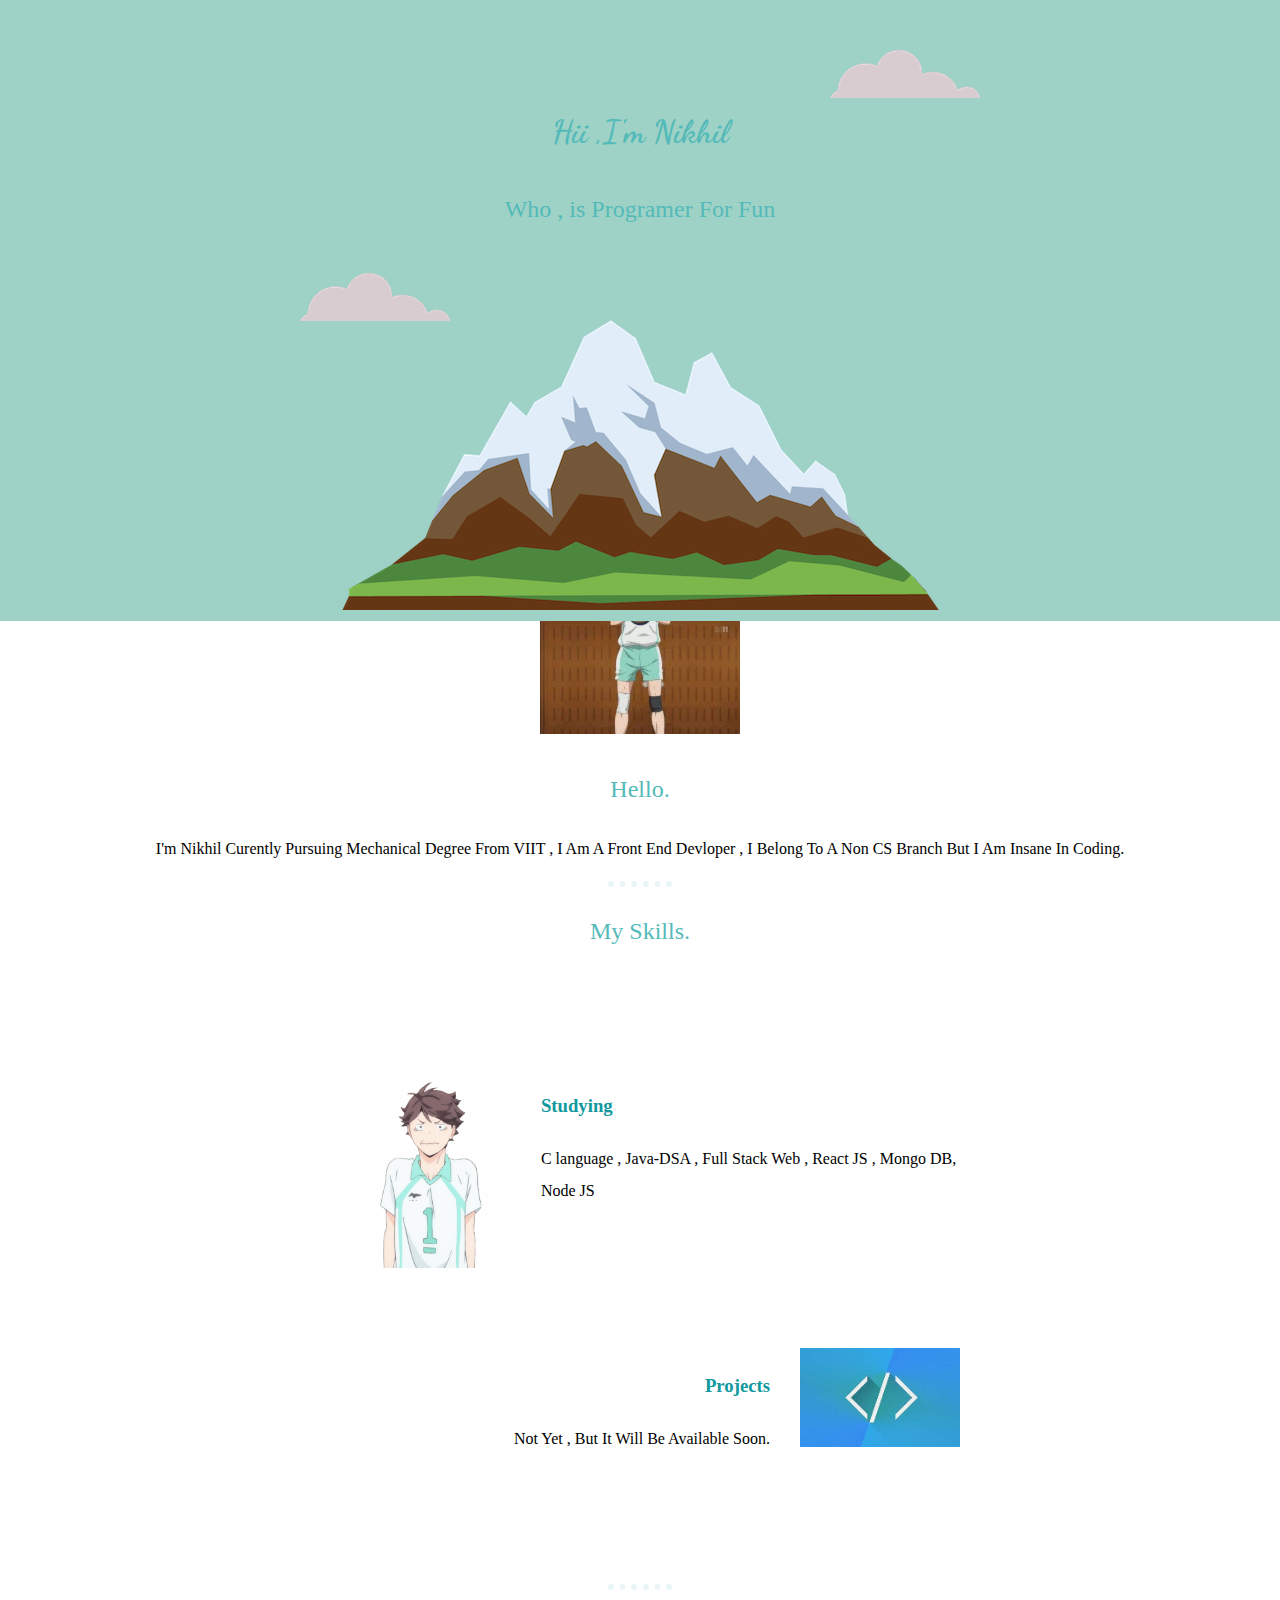
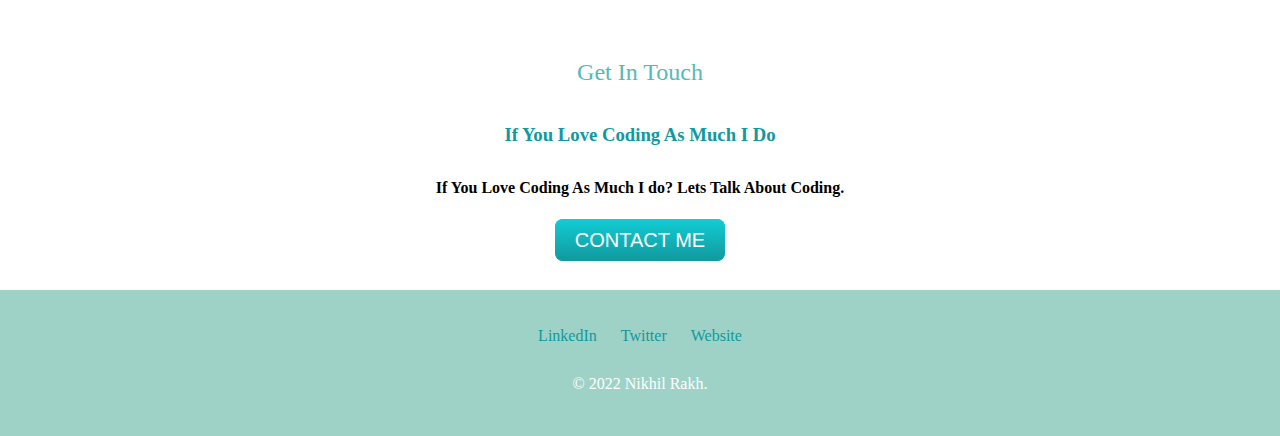
<file: My Site/index.html>
<!DOCTYPE html>
<html lang="en" dir="ltr">
  <head>
    <meta charset="utf-8">
    <title>Nikhil</title>
  <link rel="stylesheet" href="css/styles.css">
  <link rel="icon" href="image/favicon.ico">
  <link rel="preconnect" href="https://fonts.googleapis.com">
  <link rel="preconnect" href="https://fonts.gstatic.com" crossorigin>
<link href="https://fonts.googleapis.com/css2?family=Dancing+Script&family=Pacifico&display=swap" rel="stylesheet">  </head>

  <body>
    <div class="top-container">
      <img class="img1" src="image/cloud.png" alt="cloud">
      <h1>Hii ,I'm Nikhil</h1>
      <h2>Who , is Programer For Fun</h2>
        <img class="img3" src="image/cloud.png" alt="cloud">
        <img class="img2" src="image/mountain.png" alt="mountain">
    </div>
    <div class="middle-container">
      <div class="profile">
        <img class="img4" src="image/oikawa1.webp" alt="oikawa">
        <h2>Hello.</h2>
        <p>I'm Nikhil Curently Pursuing Mechanical Degree From VIIT , I Am A Front End Devloper , I Belong To A Non CS Branch But I Am Insane In Coding.</p>
      </div>
      <hr>
      <div class="skills">
        <h2>My Skills.</h2>
        <div class="skill-row">
          <img class="img5" src="image/oikawa.png" alt="computer">
          <h3>Studying</h3>
          <p>C language , Java-DSA , Full Stack Web , React JS , Mongo DB, Node JS</p>
        </div>
        <div class="skill-row">
          <img class="img6" src="image/coding.jpg" alt="coding image">
          <h3 class="new">Projects</h3>
          <p class="new">Not Yet , But It Will Be Available Soon.</p>
      </div>
      <hr>
      <div class="contact-me">
        <h2>Get In Touch</h2>
        <h3>If You Love Coding As Much I Do</h3>
        <p><strong>If You Love Coding As Much I do? Lets Talk About Coding.</strong></p>
        <a class="btn" href="mailto:nikhil.22010656@viit.ac.in">CONTACT ME</a>
      </div>
    </div>


    <div class="bottom-container">
      <a class="footer-link" href="https://www.linkedin.com/in/nikhil-rakh-56a73a217">LinkedIn</a>
      <a class="footer-link" href="https://twitter.com/NikhilRakh2?t=LKG8bCLivTXFGb_3f_ADQQ&s=08">Twitter</a>
      <a class="footer-link" href="https://www.appbrewery.co/">Website</a>
      <p class="nik">© 2022 Nikhil Rakh.</p>
    </div>

  </body>
</html>
</file>
<file: My Site/css/styles.css>
body{
  margin: 0;
  text-align: center;
  line-height: 2;
}
h1{
  color: #54BAB9;
  margin-top: 0;
  font-family:'Dancing Script';
  line-height: 2;
}
h2{
  color: #54BAB9;
  font-weight: normal;
}
h3{
  color: #11999E;
}
.contact-me{
padding: 30px;
}
.bottom-container{
  padding: 20px;
  padding-top: 30px;

  background-color: #9ED2C6;
}
a{
  color: #11999E;
  margin: 10px 10px;
  text-decoration: none;
}
a:hover {
  color :#EAF6F6;
}
.top-container{
  background-color: #9ED2C6;
  position: relative;
  padding-top: 100px;
}
.skill-row{
  width: 50%;
  margin: 100px auto 100px auto;
  text-align: left ;
 padding: 1%;
}
.new{
  text-align: right;
}
.img6{
width: 25%;
float: right;
margin-left: 30px;
}
.img1{
position: absolute;
right: 300px;
top: 50px;
}
.img3{
  position:absolute;
  left: 300px;
  bottom: 300px;
}
.nik{
  color: white;
}
.img5{

  height: 200px;
  float: left;
}
.btn{
  border-radius: 8;
  gr
}
hr{
  width: 4%;
  border: dotted #EAF6F6 6px;
  border-bottom: none;
}
.btn {
  background: #11cdd4;
  background-image: -webkit-linear-gradient(top, #11cdd4, #11999e);
  background-image: -moz-linear-gradient(top, #11cdd4, #11999e);
  background-image: -ms-linear-gradient(top, #11cdd4, #11999e);
  background-image: -o-linear-gradient(top, #11cdd4, #11999e);
  background-image: linear-gradient(to bottom, #11cdd4, #11999e);
  -webkit-border-radius: 8;
  -moz-border-radius: 8;
  border-radius: 8px;
  font-family: Arial;
  color: #ffffff;
  font-size: 20px;
  padding: 10px 20px 10px 20px;
  text-decoration: none;
}

.btn:hover {
  background: #30e3cb;
  background-image: -webkit-linear-gradient(top, #30e3cb, #2bc4ad);
  background-image: -moz-linear-gradient(top, #30e3cb, #2bc4ad);
  background-image: -ms-linear-gradient(top, #30e3cb, #2bc4ad);
  background-image: -o-linear-gradient(top, #30e3cb, #2bc4ad);
  background-image: linear-gradient(to bottom, #30e3cb, #2bc4ad);
  text-decoration: none;
}
</file>
